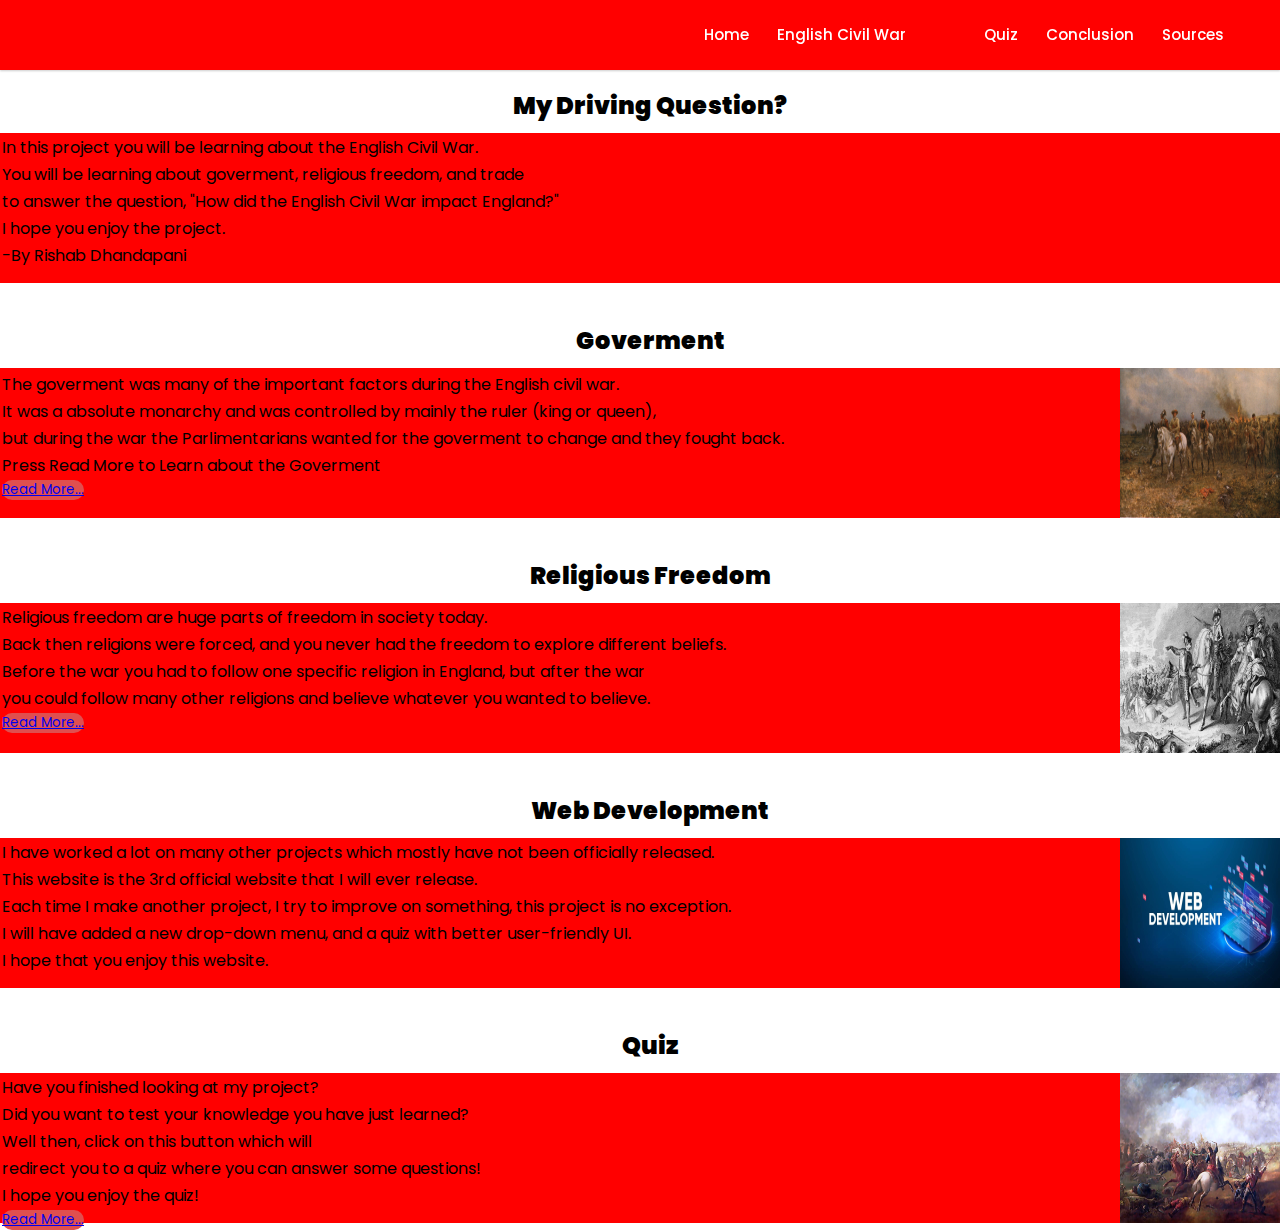
<file: EnglishCivilWar.html/index.html>
<body> 
  <h1 align="Center">Home Page</h1>
  <nav>
      <div class="navbar">
        <i class='bx bx-menu'></i>
        <div class="nav-links">
          <div class="sidebar-logo">
            <span class="logo-name">Logo</span> 
            <link rel="stylesheet" type="text/css" href="style.css"></link>
           
            <i class='bx bx-x' ></i>
          </div>
          <ul class="links" >
            <li><a href="index.html">Home</a></li>
            <li>
              <a href="#">English Civil War</a>
              <i class='bx bxs-chevron-down htmlcss-arrow arrow  '></i>
              <ul class="htmlcss-sub-menu sub-menu">
                <li><a href="Goverment.html">Goverment</a></li>
                <li><a href="Religious_Freedom.html">Religious Freedom</a></li>
                <li><a href="Trade.html">Trade</a></li>
                <li class="more">
                  </span>
                  <ul class="more-sub-menu sub-menu">
                    <li><a href="#">Neumorphism</a></li>
                    <li><a href="#">Pre-loader</a></li>
                    <li><a href="#">Glas smorphism</a></li>
                  </ul>
                </li>
              </ul>
            </li>
            <li>
        
              <ul class="js-sub-menu sub-menu">          </ul>
            </li>
            <li><a href="Quiz.html">Quiz</a></li>
            <li><a href="Conclusion.html">Conclusion</a></li>
                <li><a href="Source.html">Sources</a></li>
    
          </ul>
        </div>
        <div class="search-box">
          <i class='bx bx-search'></i>
          <div class="input-box">
            <input type="text" placeholder="Search...">
          </div>
        </div>
      </div>
    </nav>
    <style>
      special_div.{
  background-color:#3E8DA8 ;
  height: 250px;
      }
      .blue-div{
        background-color: red;
        height: 150px;
      }
      .text{
        position: relative;
        right: 50px;
      }
      .button{
        border-radius: 10px;
        border: none;
        background-color:  rgb(224, 79, 79);
        color: white;
        height: 20px;
        text-decoration: none;
      }
    </style>
    <header>
      </header>
<table></table>
<table border="0" width="100%" cellspacing="10">
  <tr></tr>
  <tr></tr>
  <tr></tr>
  <tr>
      <th></th>
      <th></th>
      <th><strong><font size="5" color="black" face="calibri">My Driving Question?</font><strong></th>
    </tr>
      </table>
      <div class="blue-div">
      <table>
        <p class="text">
          <tr><td>In this project you will be learning about the English Civil War.</td></tr>
          <tr><td>You will be learning about goverment, religious freedom, and trade </td></tr>
          <tr><td>to answer the question, "How did the English Civil War impact England?"</td></tr>
          <tr><td>I hope you enjoy the project.</td></tr>
          <tr><td>-By Rishab Dhandapani</td></tr>

        </p>
      </table>
    </div>
    <table border="0" width="100%" cellspacing="10">
      <tr></tr>
      <tr></tr>
      <tr></tr>
      <tr>
          <th></th>
          <th></th>
          <th><strong><font size="5" color="black" face="calibri">Goverment</font><strong></th>
        </tr>
          </table>
          <div class="blue-div">
            <div class="blue-div" style="float: right;">
          <img src="English Civil War.jpeg" alt="English Civil War" width="160" height="150"></div>
                <div class="blue-div" style="float: left;">
    <table width="100%">
           
          <tbody><tr>
            <td align="left" class="text">
              </td></tr><tr><td>The goverment was many of the important factors during the English civil war. </td></tr>
              <tr><td>It was a absolute monarchy and was controlled by mainly the ruler (king or queen),</td></tr>
              <tr><td>but during the war the Parlimentarians wanted for the goverment to change and they fought back.</td></tr>
              <tr><td>Press Read More to Learn about the Goverment</td></tr>
              <tr><td><button class="button"><a href="Goverment.html">Read More...</a></button></td></tr>
             
            
            
          
          
          </tbody></table></div>
         
          </div>
         
        <table border="0" width="100%" cellspacing="10">
          <tr></tr>
          <tr></tr>
          <tr></tr>
          <tr>
              <th></th>
              <th></th>
        <th><strong><font size="5" color="black" face="calibri">Religious Freedom</font><strong></th>
        </tr>
          </table>
          <div class="blue-div">
            <div class="blue-div" style="float: right;">
          <img src="English Civil War Black&White.jpg" alt="English Civil War" width="160" height="150"></div>
                <div class="blue-div" style="float: left;">
          <div class="blue-div">
          <table>
            <p class="text">
              <tr><td>Religious freedom are huge parts of freedom in society today.</td></tr>
              <tr><td>Back then religions were forced, and you never had the freedom to explore different beliefs.</td></tr>
              <tr><td>Before the war you had to follow one specific religion in England, but after the war</td></tr>
              <tr><td>you could follow many other religions and believe whatever you wanted to believe.</td></tr>
              <tr><td><button class="button"><a href="Religious_Freedom.html">Read More...</a></button></td></tr>

            </p>
          </table>
        </div>
        </div>
       
        <table border="0" width="100%" cellspacing="10">
          <tr></tr>
          <tr></tr>
          <tr></tr>
          <tr>
              <th></th>
              <th></th>
        <th><strong><font size="5" color="black" face="calibri">Web Development</font><strong></th>
        </tr>
          </table>
          <div class="blue-div">
            <div class="blue-div" style="float: right;">
          <img src="Web Dev.jpg" alt="English Civil War" width="160" height="150"></div>
                <div class="blue-div" style="float: left;">
          <div class="blue-div">
          <table>
            <p class="text">
              <tr><td>I have worked a lot on many other projects which mostly have not been officially released. </td></tr>
              <tr><td>This website is the 3rd official website that I will ever release.</td></tr>
              <tr><td>Each time I make another project, I try to improve on something, this project is no exception.</td></tr>
              <tr><td>I will have added a new drop-down menu, and a quiz with better user-friendly UI.</td></tr>
              <tr><td>I hope that you enjoy this website.</td></tr>

            </p>
          </table>
        </div>
        </div>

        <table border="0" width="100%" cellspacing="10">
          <tr></tr>
          <tr></tr>
          <tr></tr>
          <tr>
              <th></th>
              <th></th>
        <th><strong><font size="5" color="black" face="calibri">Quiz</font><strong></th>
        </tr>
          </table>
          <div class="blue-div">
            <div class="blue-div" style="float: right;">
          <img src="English Civil War Color.png" alt="English Civil War" width="160" height="150"></div>
                <div class="blue-div" style="float: left;">
          <div class="blue-div">
          <table>
            <p class="text">
              <tr><td>Have you finished looking at my project?</td></tr>
              <tr><td>Did you want to test your knowledge you have just learned?</td></tr>
              <tr><td>Well then, click on this button which will</td></tr>
              <tr><td>redirect you to a quiz where you can answer some questions!</td></tr>
              <tr><td>I hope you enjoy the quiz!</td></tr>
              <tr><td><button class="button"><a href="Quiz.html">Read More...</a></button></td></tr>     

            </p>
          </table>
        </div>
        </div>
       
       
  </body>
  </html>
</file>
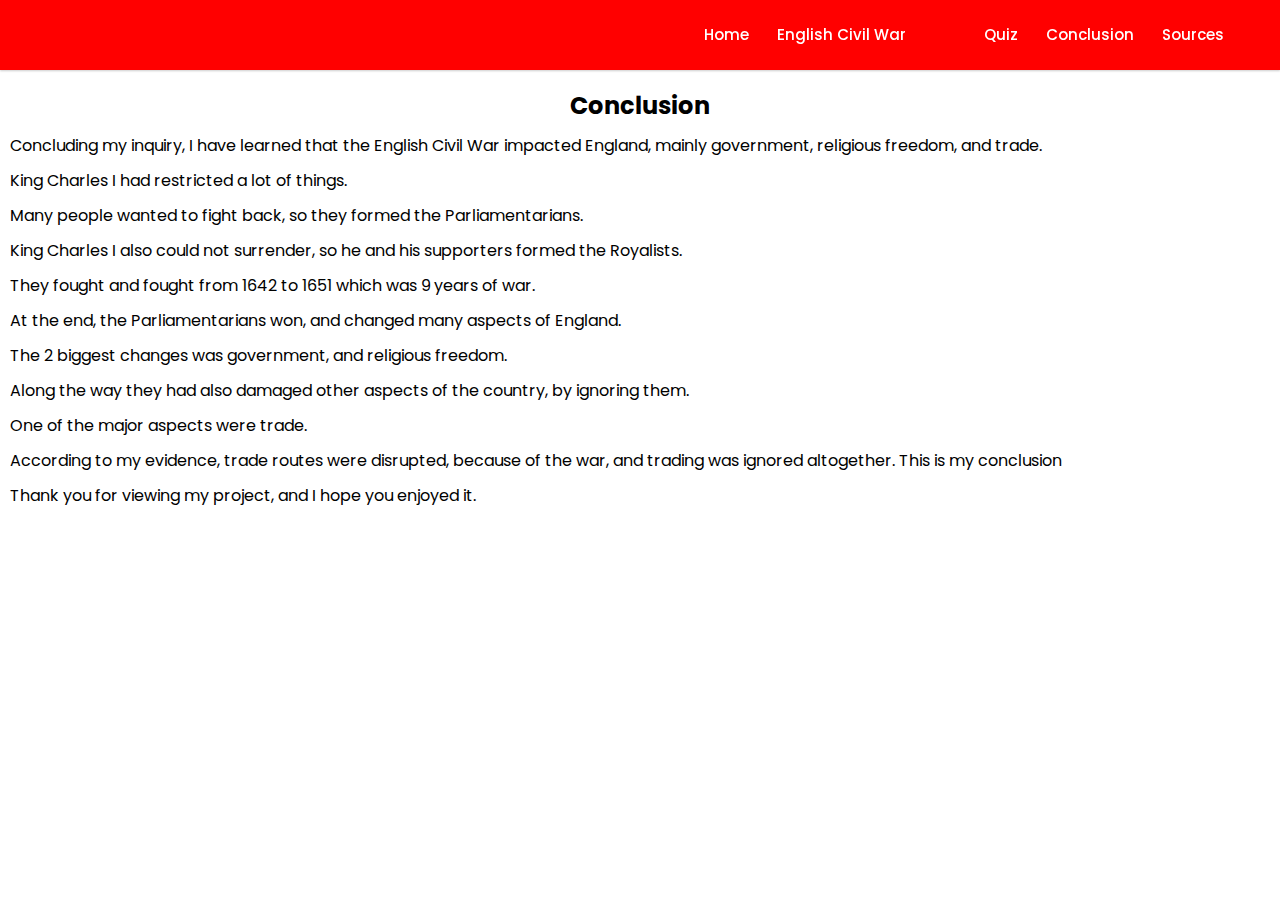
<file: EnglishCivilWar.html/Conclusion.html>
<body> 
  <h1 align="Center">Title</h1>
  <nav>
      <div class="navbar">
        <i class='bx bx-menu'></i>
        <div class="nav-links">
          <div class="sidebar-logo">
            <span class="logo-name">Logo</span> 
            <link rel="stylesheet" type="text/css" href="style.css"></link>
           
            <i class='bx bx-x' ></i>
          </div>
          <ul class="links" >
            <li><a href="index.html">Home</a></li>
            <li>
              <a href="#">English Civil War</a>
              <i class='bx bxs-chevron-down htmlcss-arrow arrow  '></i>
              <ul class="htmlcss-sub-menu sub-menu">
                <li><a href="Goverment.html">Goverment</a></li>
                <li><a href="Religious_Freedom.html">Religious Freedom</a></li>
                <li><a href="Trade.html">Trade</a></li>
                <li class="more">
                  </span>
                  <ul class="more-sub-menu sub-menu">
                    <li><a href="#">Neumorphism</a></li>
                    <li><a href="#">Pre-loader</a></li>
                    <li><a href="#">Glas smorphism</a></li>
                  </ul>
                </li>
              </ul>
            </li>
            <li>
        
              <ul class="js-sub-menu sub-menu">          </ul>
            </li>
            <li><a href="Quiz.html">Quiz</a></li>
            <li><a href="Conclusion.html">Conclusion</a></li>
                <li><a href="Source.html">Sources</a></li>
    
          </ul>
        </div>
        <div class="search-box">
          <i class='bx bx-search'></i>
          <div class="input-box">
            <input type="text" placeholder="Search...">
          </div>
        </div>
      </div>
    </nav>
    <style>
      .blue-div{
        background-color: #3E8DA8;
        height: 150px;
      }
      .text{
        position: relative;
        right: 50px;
      }
      .button{
        border-radius: 10px;
        border: none;
        background-color: blue;
        color: white;
        height: 20px;
        text-decoration: none;
      }
    </style>
    <header>
      </header>
<table></table>
<div>
  
  <table border="0" width="100%" cellspacing="10">
    <tr></tr>
    <tr></tr>
    <tr></tr>
    <tr>
        
        <td><div><strong><font size="5" color="black" face="calibri"><p align="center">Conclusion</p></font><strong></div></td>
<tr><td>Concluding my inquiry, I have learned that the English Civil War impacted England, mainly government, religious freedom, and trade.</td></tr>
<tr><td> King Charles I had restricted a lot of things.</td></tr>
<tr><td>Many people wanted to fight back, so they formed the Parliamentarians. </td></tr>
<tr><td>King Charles I also could not surrender, so he and his supporters formed the Royalists. </td></tr>
<tr><td>They fought and fought from 1642 to 1651 which was 9 years of war. </td></tr>
<tr><td>At the end, the Parliamentarians won, and changed many aspects of England. </td></tr>
<tr><td>The 2 biggest changes was government, and religious freedom.</td></tr>
<tr><td>Along the way they had also damaged other aspects of the country, by ignoring them.</td></tr>
<tr><td>One of the major aspects were trade. </td></tr>
<tr><td>According to my evidence,  trade routes were disrupted, because of the war, and trading was ignored altogether. This is my conclusion
</td></tr>
<tr><td>Thank you for viewing my project, and I hope you enjoyed it.
</td></tr>

      </tr>
        </table>
  </div>
  </body>
  </html>
</file>
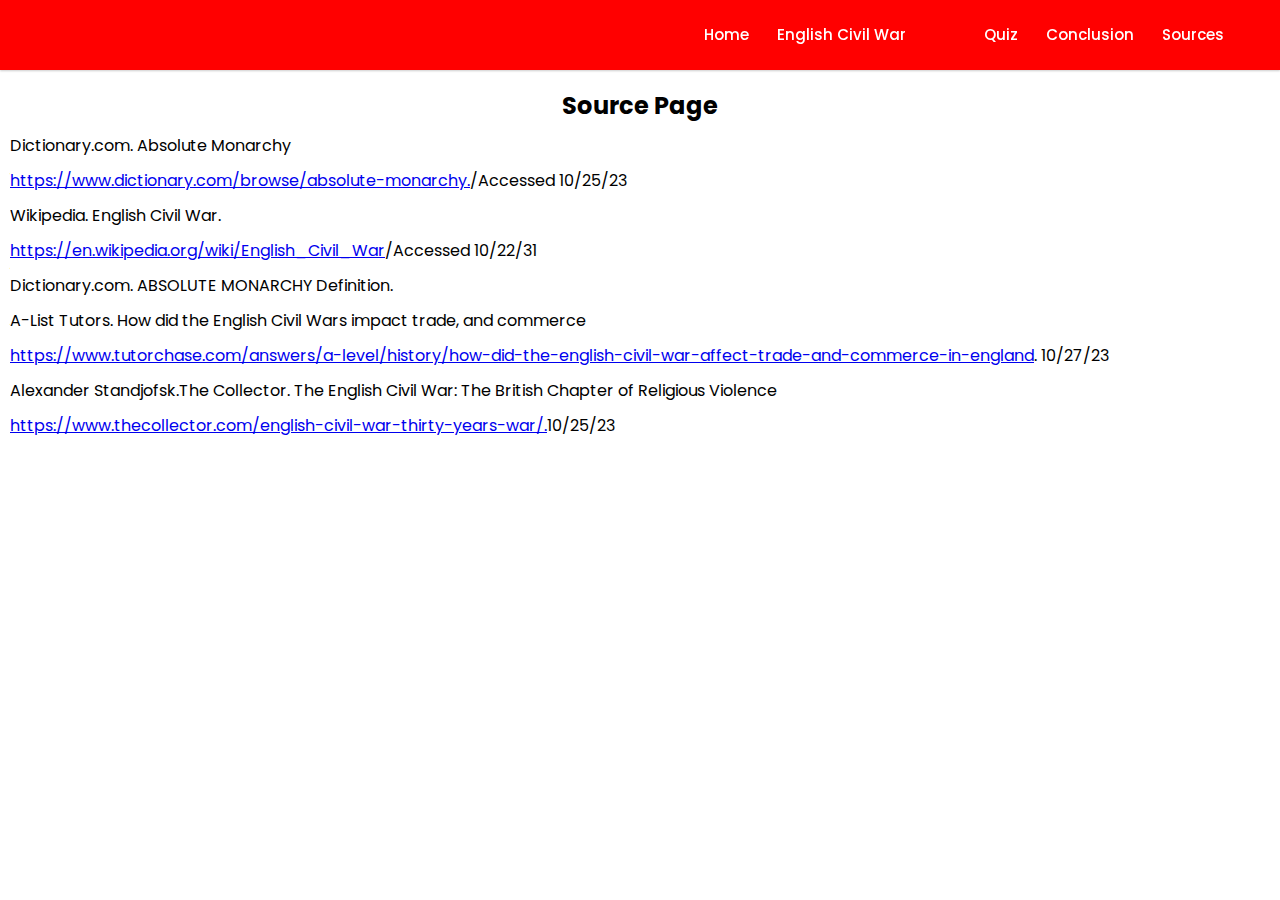
<file: EnglishCivilWar.html/Source.html>
<body> 
  <h1 align="Center">Title</h1>
  <nav>
      <div class="navbar">
        <i class='bx bx-menu'></i>
        <div class="nav-links">
          <div class="sidebar-logo">
            <span class="logo-name">Logo</span> 
            <link rel="stylesheet" type="text/css" href="style.css"></link>
           
            <i class='bx bx-x' ></i>
          </div>
          <ul class="links" >
            <li><a href="index.html">Home</a></li>
            <li>
              <a href="#">English Civil War</a>
              <i class='bx bxs-chevron-down htmlcss-arrow arrow  '></i>
              <ul class="htmlcss-sub-menu sub-menu">
                <li><a href="Goverment.html">Goverment</a></li>
                <li><a href="Religious_Freedom.html">Religious Freedom</a></li>
                <li><a href="Trade.html">Trade</a></li>
                <li class="more">
                  </span>
                  <ul class="more-sub-menu sub-menu">
                    <li><a href="#">Neumorphism</a></li>
                    <li><a href="#">Pre-loader</a></li>
                    <li><a href="#">Glas smorphism</a></li>
                  </ul>
                </li>
              </ul>
            </li>
            <li>
        
              <ul class="js-sub-menu sub-menu">          </ul>
            </li>
            <li><a href="Quiz.html">Quiz</a></li>
            <li><a href="Conclusion.html">Conclusion</a></li>
                <li><a href="Source.html">Sources</a></li>
    
          </ul>
        </div>
        <div class="search-box">
          <i class='bx bx-search'></i>
          <div class="input-box">
            <input type="text" placeholder="Search...">
          </div>
        </div>
      </div>
    </nav>
    <style>
      .blue-div{
        background-color: #3E8DA8;
        height: 150px;
      }
      .text{
        position: relative;
        right: 50px;
      }
      .button{
        border-radius: 10px;
        border: none;
        background-color: blue;
        color: white;
        height: 20px;
        text-decoration: none;
      }
    </style>
    <header>
      </header>
<table></table>
<div>
  <table border="0" width="100%" cellspacing="10">
    <tr></tr>
    <tr></tr>
    <tr></tr>
    <tr>
        
        <td><div><strong><font size="5" color="black" face="calibri"><p align="center">Source Page</p></font><strong></div></td>
         <tr><td>Dictionary.com. Absolute Monarchy
        </td></tr>
         <tr><td><a href="https://www.dictionary.com/browse/absolute-monarchy">https://www.dictionary.com/browse/absolute-monarchy.</a>/Accessed 10/25/23        </td></tr>
         <tr><td>Wikipedia. English Civil War.
        </td></tr>
         <tr><td><a href="https://en.wikipedia.org/wiki/English_Civil_War">https://en.wikipedia.org/wiki/English_Civil_War</a>/Accessed 10/22/31</td></tr>
         <tr><td>Dictionary.com. ABSOLUTE MONARCHY Definition.</td></tr>
         <tr><td>A-List Tutors. How did the English Civil Wars impact trade, and commerce</td></tr>
         <tr><td><a href="https://www.tutorchase.com/answers/a-level/history/how-did-the-english-civil-war-affect-trade-and-commerce-in-england">https://www.tutorchase.com/answers/a-level/history/how-did-the-english-civil-war-affect-trade-and-commerce-in-england</a>. 10/27/23</td></tr>
         <tr><td>Alexander Standjofsk.The Collector. The English Civil War: The British Chapter of Religious Violence
        </td></tr>
         <tr><td><a href="https://www.thecollector.com/english-civil-war-thirty-years-war/.">https://www.thecollector.com/english-civil-war-thirty-years-war/.</a>10/25/23</td></tr>

      </tr>
        </table>
  </div>
  </body>
  </html>
</file>
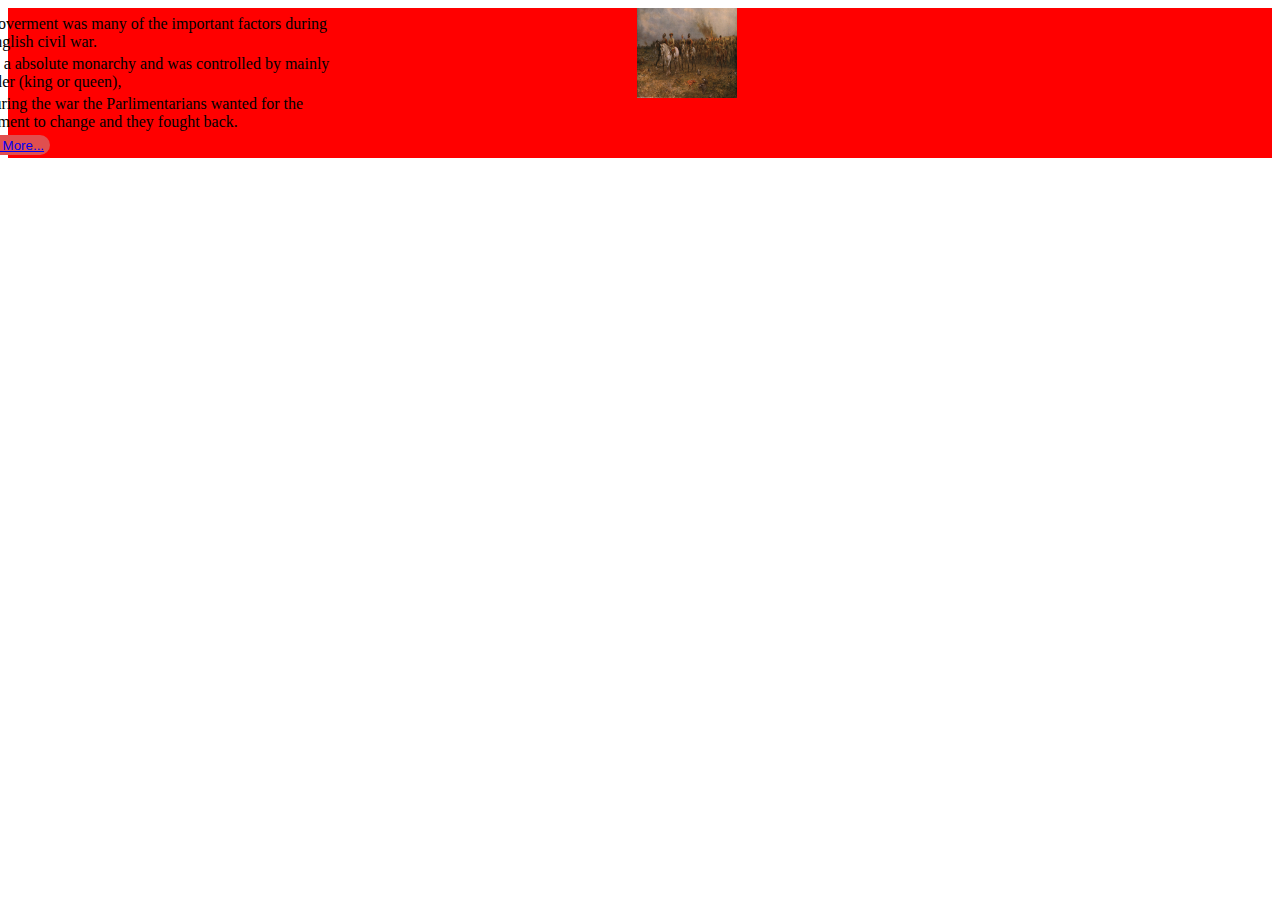
<file: EnglishCivilWar.html/test12.html>
<!DOCTYPE html>
<html>
  <head>
    <title>Pretty Paris</title>
  </head>
  <style>
   
      special_div.{
  background-color:#3E8DA8 ;
  height: 250px;
      }
      .blue-div{
        background-color: red;
        height: 150px;
      }
      .text{
        position: relative;
        right: 50px;
      }
      .button{
        border-radius: 10px;
        border: none;
        background-color:  rgb(224, 79, 79);
        color: white;
        height: 20px;
        text-decoration: none;
      }
   
  .container {
  display: flex;
  align-items: left;
  justify-content: left;
  background-color: red;
}

img {
  max-width: 100%;
  max-height:100%;
}

.text {

        position: relative;
        right: 50px;
      
}
  </style>
  <body>
    <div class="container">
      <div class="text">

        <table width="60%">
           
            <tr>
              <td align="left" class="text">
                <tr><td>The goverment was many of the important factors during the English civil war. </td></tr>
                <tr><td>It was a absolute monarchy and was controlled by mainly the ruler (king or queen),</td></tr>
                <tr><td>but during the war the Parlimentarians wanted for the goverment to change and they fought back.</td></tr>
                <tr><td><button class="button"><a href="Goverment.html">Read More...</a></button></td></tr>
               
              </td>
              
            </tr>
            
            </table>
      </div>
      <div class="image">
        <img src="English Civil War.jpeg" alt="English Civil War" width="100" height="90">
      </div>
    </div>
  </body>
</html>
</file>
<file: EnglishCivilWar.html/style.css>
/* Googlefont Poppins CDN Link */
@import url('https://fonts.googleapis.com/css2?family=Poppins:wght@200;300;400;500;600;700&display=swap');
*{
  margin: 0;
  padding: 0;
  box-sizing: border-box;
  font-family: 'Poppins', sans-serif;
}
body{
  min-height: 100vh;
}
nav{
position:fixed;
  top: 0;
  right 0;
  width: 100%;
  /**float:right;*/
  height: 100%;
  height: 70px;
  background: red;
  box-shadow: 0 1px 2px rgba(0, 0, 0, 0.2);
  z-index: 99;
}
nav .navbar{
  height: 100%;
 /** max-width: 1250px;*/
  width: 50%;
  display:flex;
  float:right;
  right:0;
  position:relative;
  z-index:1 !important;
  justify-content: space-between;
  margin: auto;
  /* background: red; */
  padding: 0 50px;
}
.navbar .logo a{
  font-size: 30px;
  color: #fff;
  text-decoration: none;
  font-weight: 600;
}
nav .navbar .nav-links{
  line-height: 70px;
  height: 100%;
}
nav .navbar .links{
  display: flex;
 
  float:right;
}
nav .navbar .links li{
  position: relative;
  display: flex;
  justify-content: space-between;
  list-style: none;
  padding: 0 14px;
}
nav .navbar .links li a{
  height: 100%;
  text-decoration: none;
  white-space: nowrap;
  color: #fff;
  font-size: 15px;
  font-weight: 500;
}
.links li:hover .htmlcss-arrow,
.links li:hover .js-arrow{
  transform: rotate(180deg);
  }

nav .navbar .links li .arrow{
  /* background: red; */
  height: 100%;
  width: 22px;
  line-height: 70px;
  text-align: right;
  display: inline-block;
  color: #fff;
  transition: all 0.3s ease;
}
nav .navbar .links li .sub-menu{
  position: absolute;
  top: 70px;
  left: 0;
  line-height: 40px;
  background: #3E8DA8;
  box-shadow: 0 1px 2px rgba(0, 0, 0, 0.2);
  border-radius: 0 0 4px 4px;
  display: none;
  z-index: 2;
}
nav .navbar .links li:hover .htmlCss-sub-menu,
nav .navbar .links li:hover .js-sub-menu{
  display: block;
}
.navbar .links li .sub-menu li{
  padding: 0 22px;
  border-bottom: 1px solid rgba(255,255,255,0.1);
}
.navbar .links li .sub-menu a{
  color: #fff;
  font-size: 15px;
  font-weight: 500;
}
.navbar .links li .sub-menu .more-arrow{
  line-height: 40px;
}

.navbar .links li .sub-menu .more-sub-menu{
  position: absolute;
  top: 0;
  left: 100%;
  border-radius: 0 4px 4px 4px;
  z-index: 1;
  display: none;
}
.links li .sub-menu .more:hover .more-sub-menu{
  display: block;
}
.navbar .search-box{
  position: relative;
   height: 40px;
  width: 40px;
}
.navbar .search-box i{
  position: relative;
  height: 100%;
  width: 0;
  line-height: 40px;
  text-align: center;
  font-size: 22px;
  color: #fff;
  font-weight: 600;
  cursor: pointer;
  transition: all 0.3s ease;
}
.navbar .search-box .input-box{
  position: relative;
  right: calc(100% - 40px);
  top: 80px;
  height: 60px;
  width: 0;
  background: #3E8DA8;
  border-radius: 6px;
  opacity: 0;
  pointer-events: none;
  transition: all 0.4s ease;
}
.navbar.showInput .search-box .input-box{
  top: 65px;
  opacity: 1;
  pointer-events: auto;
  background: #3E8DA8;
}
.search-box .input-box::before{
  content: '';
  position: fixed;
  height: 20px;
  width:0;
  background: #3E8DA8;
  right: 10px;
  top: -6px;
  transform: rotate(45deg);
}
.search-box .input-box input{
  position: relative;
  top: 50%;
  left: 50%;
  border-radius: 4px;
  transform: translate(-50%, -50%);
  height: 35px;
  width: 0;
  outline: none;
  padding: 0 15px;
  font-size: 16px;
  border: none;
}
.navbar .nav-links .sidebar-logo{
  display: none;
}
.navbar .bx-menu{
  display: none;
}
@media (max-width:920px) {
  nav .navbar{
    max-width: 100%;
    padding: 0 25px;
  }

  nav .navbar .logo a{
    font-size: 27px;
  }
  nav .navbar .links li{
    padding: 0 10px;
    white-space: nowrap;
  }
  nav .navbar .links li a{
    font-size: 15px;
  }
}
@media (max-width:800px){
  nav{
    /* position: relative; */
  }
  .navbar .bx-menu{
    display: block;
  }
  nav .navbar .nav-links{
    position: relative;
    top: 0;
    left: -100%;
    display: block;
    max-width: 270px;
    width: 0;
    background:  #3E8DA8;
    line-height: 40px;
    padding: 20px;
    float:right;
    box-shadow: 0 5px 10px rgba(0, 0, 0, 0.2);
    transition: all 0.5s ease;
    z-index: 1000;
  }
  .navbar .nav-links .sidebar-logo{
    display: flex;
    align-items: right;
    float:right;
    justify-content: space-between;
  }
  .sidebar-logo .logo-name{
    font-size: 25px;
    color: #fff;
  }
    .sidebar-logo  i,
    .navbar .bx-menu{
      font-size: 25px;
      color: #fff;
    }
  nav .navbar .links{
    display: block;
    margin-top: 20px;
  }
  nav .navbar .links li .arrow{
    line-height: 40px;
  }
nav .navbar .links li{
    display: block;
  }
nav .navbar .links li .sub-menu{
  position: fixed;
  top: 0;
  box-shadow: none;
  display: none;
}
nav .navbar .links li .sub-menu li{
  border-bottom: none;

}
.navbar .links li .sub-menu .more-sub-menu{
  display: none;
  position: absolute;
  left: 0;
}
.navbar .links li .sub-menu .more-sub-menu li{
  display: flex;
  /**align-items:right;*/
  justify-content: space-between;
}
.links li:hover .htmlcss-arrow,
.links li:hover .js-arrow{
  transform: rotate(0deg);
  }
  .navbar .links li .sub-menu .more-sub-menu{
    display: none;
  }
  .navbar .links li .sub-menu .more span{
    /* background: red; */
    display: flex;
    align-items:flex-end;
    float:right;text-align:right;
    /* justify-content: space-between; */
  }
 
  .links li .sub-menu .more:hover .more-sub-menu{
    display: none;
  }
  nav .navbar .links li:hover .htmlCss-sub-menu,
  nav .navbar .links li:hover .js-sub-menu{
    display: none;
  }
.navbar .nav-links.show1 .links .htmlCss-sub-menu,
  .navbar .nav-links.show3 .links .js-sub-menu,
  .navbar .nav-links.show2 .links .more .more-sub-menu{
      display: block;
      float:right;
      text-align:right;
    }
    .navbar .nav-links.show1 .links .htmlcss-arrow,
    .navbar .nav-links.show3 .links .js-arrow{
        transform: rotate(180deg);
}
    .navbar .nav-links.show2 .links .more-arrow{
      transform: rotate(90deg);
    }
}
@media (max-width:370px){
  nav .navbar .nav-links{
  max-width: 100%;
} 
}
</file>
